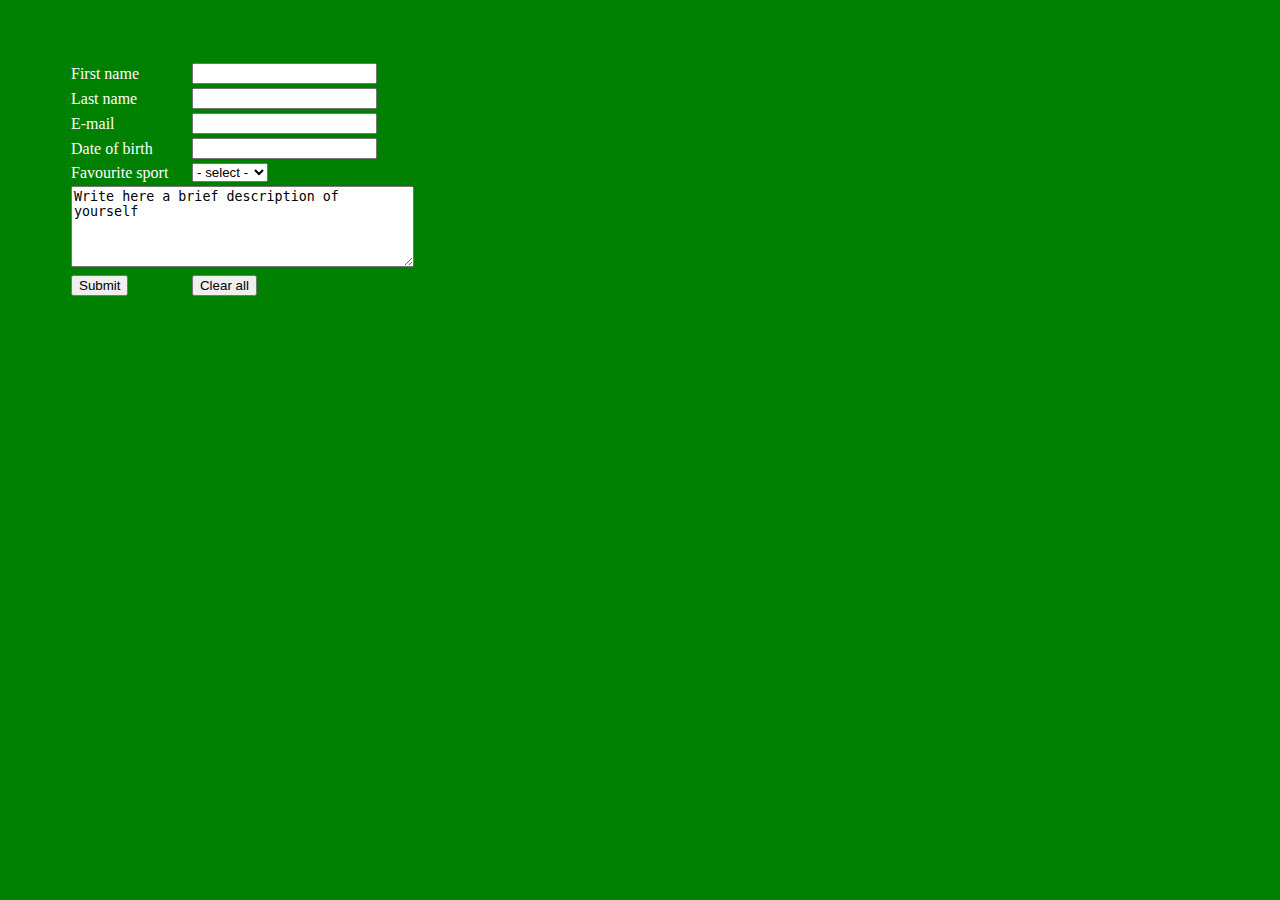
<file: 01-HTML-CSS-Basics/1.1-task 6- sing up/index.html>
<!DOCTYPE html>

<html lang="es">
	<head>
		<meta charset="UTF-8">
		<link rel="stylesheet" type="text/css" href="css/style.css">
		<title>Sign up task</title>
	
		<script type="text/javascript">

		function validate(){

		var fname=document.getElementById('fname').value;
		var lname=document.getElementById('lname').value;
		var email=document.getElementById('email').value;
		var birthday=document.getElementById('birthday').value;

		if (fname =="") {
			alert("Please, write your first name");
			return false;
		};
		if  (lname ==""){
			alert("Please, make sure you wrote your last name!")
			return false;
		};
		if  (email ==""){
			alert("Please, write your email")
			return false;
		};
		if  (birthday ==""){
			alert("Make sure you wrote your date of birth!")
			return false;
		};

		}
		</script>
	</head>
	<body>
		<div class="style_box">
		<form method="post">
			<table>
				<tr>
					<td>First name</td>
					<td><input type="text" name="first name" id="fname"></td>
				</tr>
				<tr>
					<td>Last name</td>
					<td><input type="text" name="last name" id="lname"></td>
				</tr>
				<tr>
					<td>E-mail</td>
					<td><input type="text" name="email" id="email"></td>
				</tr>
				<tr>
					<td>Date of birth</td>
					<td><input type="text" name="birthday" id="birthday"></td>
				</tr>
				<tr>
					<td>
						<label for="fs">Favourite sport</label> <br/>
					</td>
					<td>
						<select id="fs" name="fs">
  							<option value="" selected="selected">- select -</option>
 							<option value="football">Football</option>
 							<option value="voleyball">Voleyball</option>
							<option value="baseball">Baseball</option>
  							<option value="tennis">Tennis</option>
						</select>
					</td>
				</tr>
				<tr>
					<th colspan="2">
						<textarea name="bio" rows="5" cols="40">Write here a brief description of yourself</textarea>
				</th>
				</tr>
				<tr>
					<td><input type="submit" name="submit button" value="Submit" onclick="validate()"></td>
					<td><input type="reset" name="reset button" value="Clear all"></td>
				</tr>
			</table>
		</form>
	</div>
	</body>
</html>
</file>
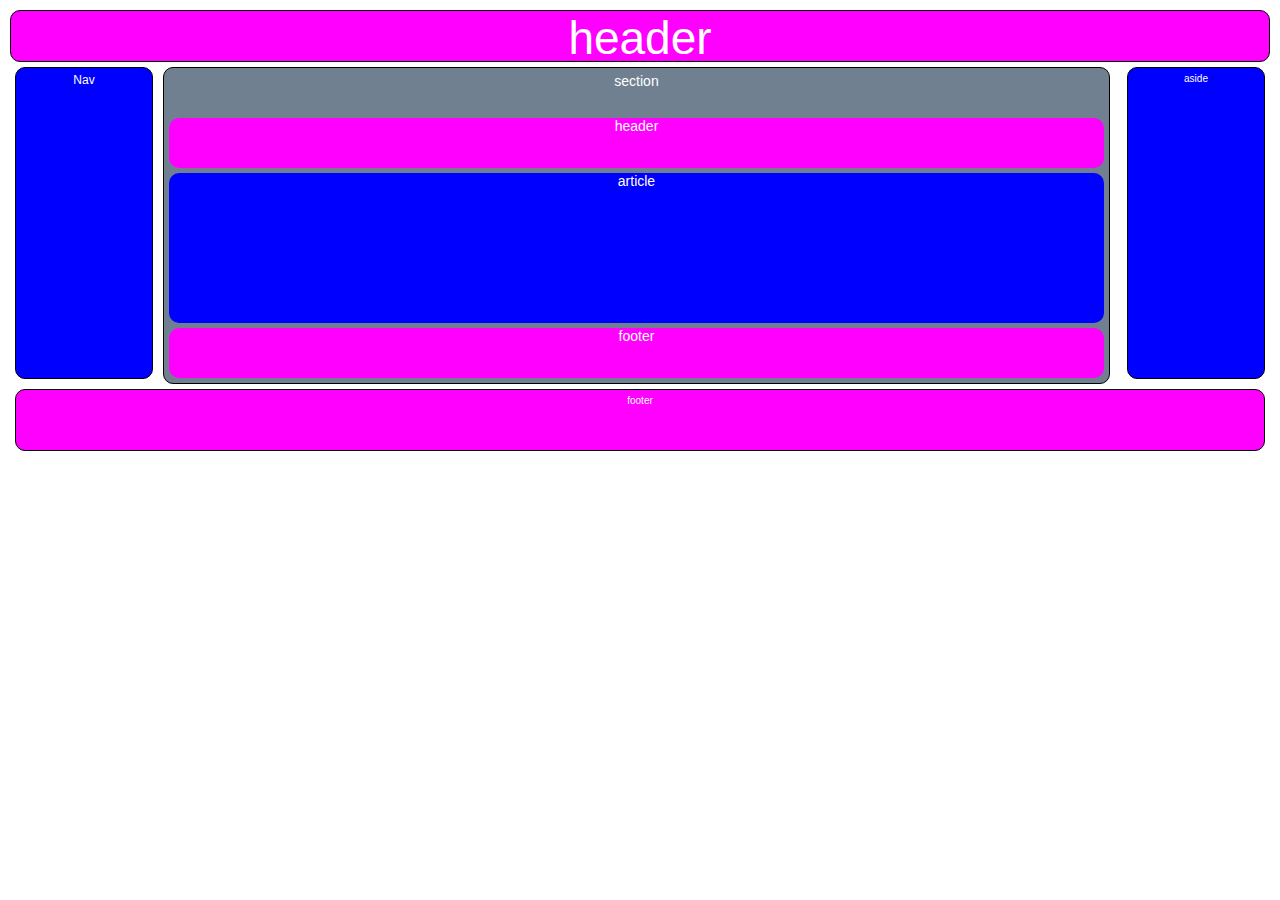
<file: 01-HTML-CSS-Basics/2.1-task 1/index.html>
<!DOCTYPE  html>
<html lang="es">
	<head>
		<meta charset="UTF-8">
		<link rel="stylesheet" type="text/css" href="css/style.css">
		<title> 2.1- task 1 - Structure</title>
	</head>
	<body>
		<header class="header">header</header>
		<nav class="navigation">Nav</nav>
		<section class="content">
			<div class="section" >section</div>
				<div class="header1">header</div>
				<div class="article">article</div>
				<div class="footer1">footer</div>
			</section>
		<aside class="sidebar">aside</aside>
		<footer class="footer">footer</footer>

	</body>
</html>
</file>
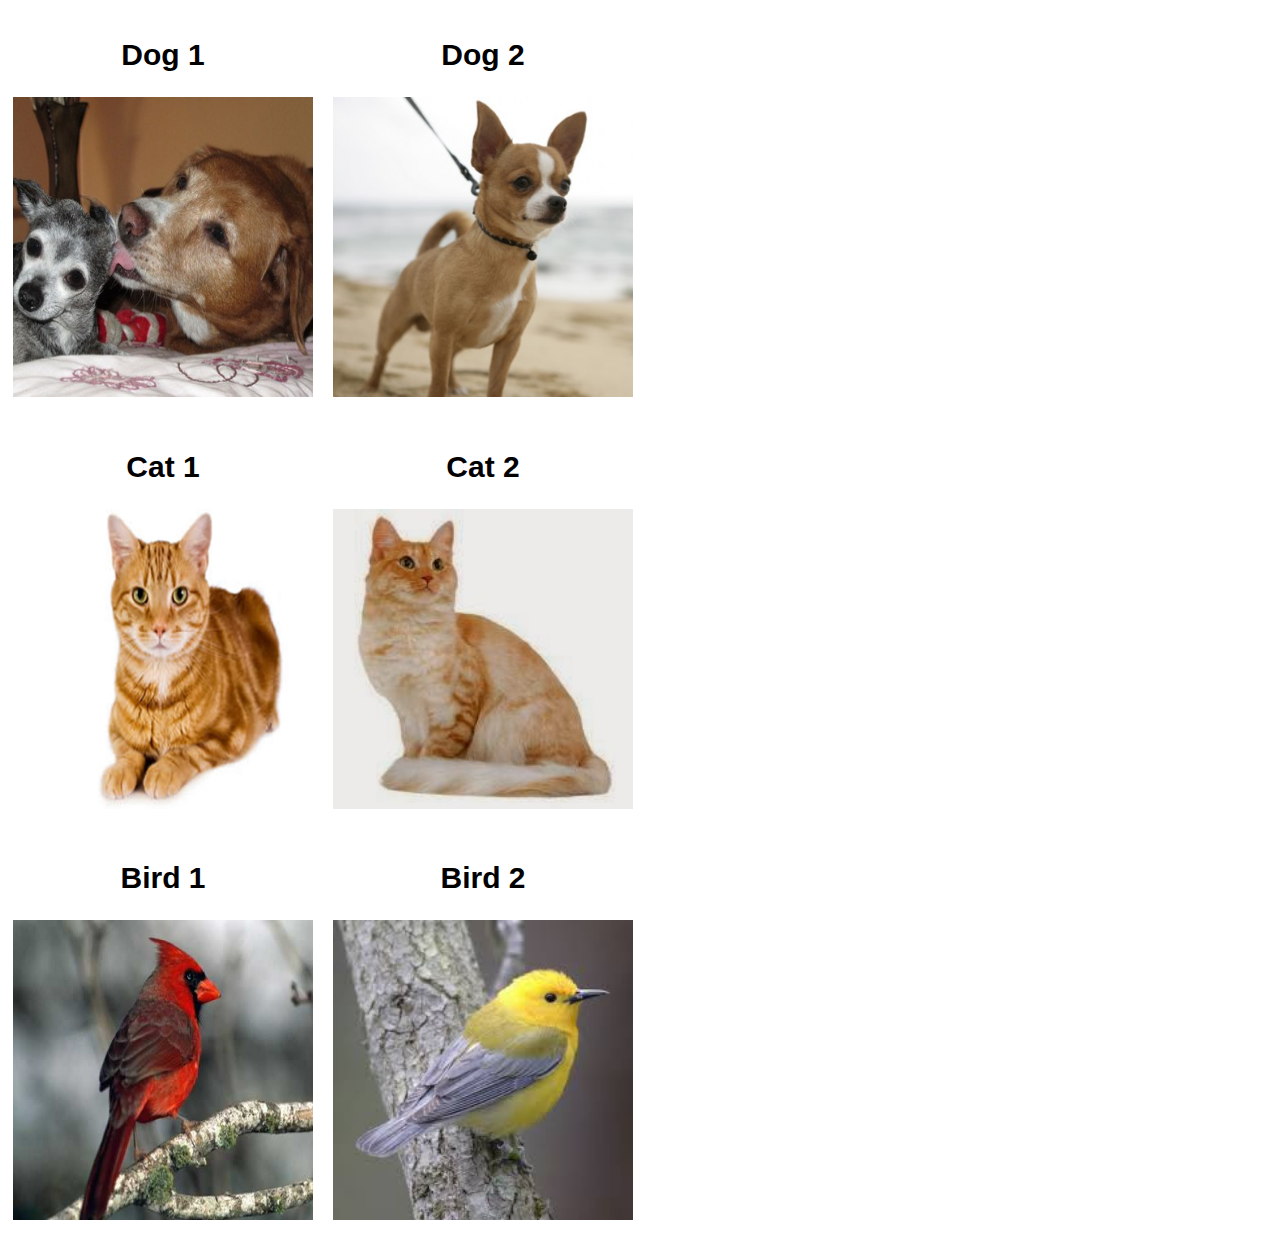
<file: 01-HTML-CSS-Basics/2.5 Layouts/index.html>
<!DOCTYPE html>
<html>
  <head>
    <meta charset="UTF-8" />
    <title>Layouts exercise</title>
    <meta name="description" content="layout task">
    <link href="css/styles.css" rel="stylesheet"  />
    <link rel='stylesheet' media='screen and (min-width: 701px) and (max-width: 900px)' href='css/medium.css' />
    <script type="text/javascript"></script>
  </head>
  <body>
    <table>
      <tr>
        <td>
          <div class="image">
            <h2>Dog 1</h2>
            <span class="roll" > DOG 1</span>
            <img class="img" alt="" src="images/dog 1.jpg">			
          </div>
          <div class="image">
            <h2>Dog 2</h2>
            <span class="roll" > DOG 2</span>
				    <img class="img" alt="" src="images/dog 2.jpg">
          </div>
        </td>
      </tr>
      <tr>  
        <td>
          <div class="image">
          <h2>Cat 1</h2>
          <span class="roll" > CAT 1</span>
          <img class="img" alt="" src="images/cat 1.jpg">
          </div>
          <div class="image">
           <h2>Cat 2</h2>
          <span class="roll" > CAT 2</span>
          <img class="img" alt="" src="images/cat 2.jpg">
      </td>
      <tr>
        <td>
          <div class="image">
            <h2>Bird 1</h2>
            <span class="roll" > BIRD 1</span>
            <img class="img" alt="" src="images/bird 1.jpg">
          </div>
          <div class="image">
            <h2>Bird 2</h2>
            <span class="roll" > BIRD 2</span>
            <img class="img" alt="" src="images/bird 2.jpg">
        </td>
      </tr>
      </tr>
  </body>
</html>
</file>
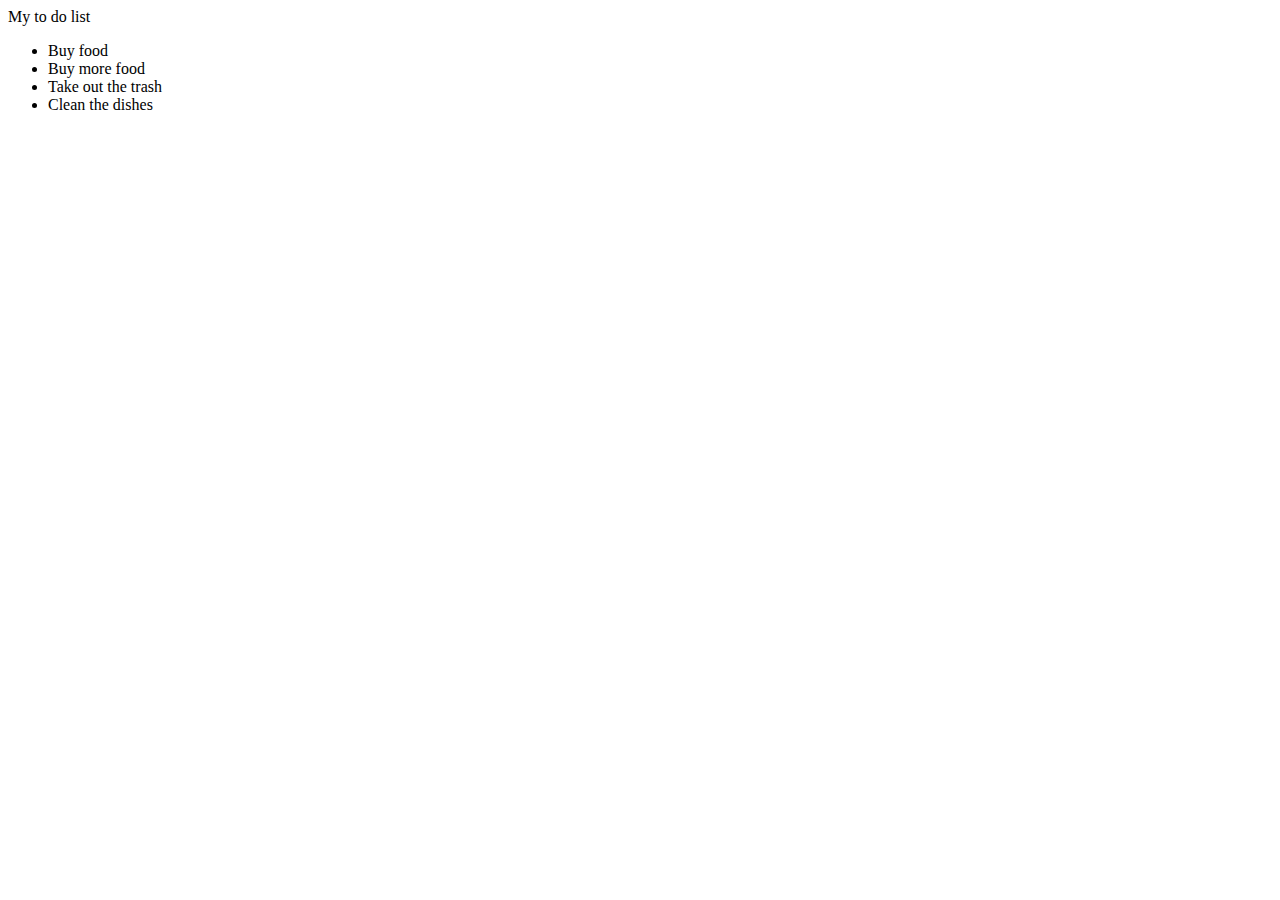
<file: 01-HTML-CSS-Basics/first.html>
<!DOCTYPE html>
<html>
    <head>
        <title>First HTML5 Page</title>
        <meta charset="UTF-8">
        <meta name="viewport" content="width=device-width, initial-scale=1.0">
    </head>
    <body>
        <header>
            My to do list
        </header>
        <div class="todo items">
            <ul>
            <li>Buy food</li>
            <li>Buy more food</li>
            <li>Take out the trash</li>
            <li>Clean the dishes</li>
        </ul>
        </div>
    </body>
</html>
</file>
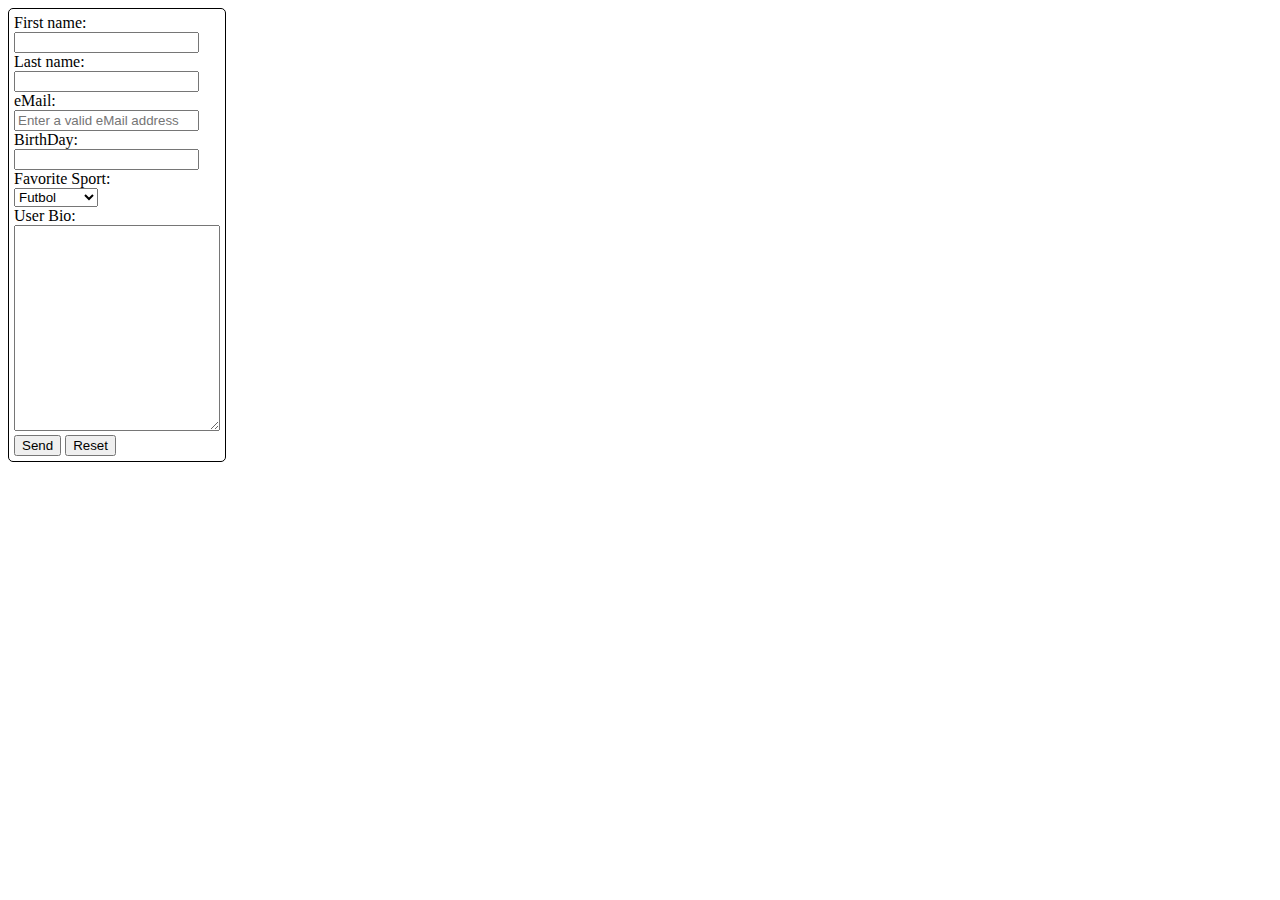
<file: 01-HTML-CSS-Basics/fourth.html>
<!DOCTYPE html>
<html>
    <head>
        <title>Fourth HTML5 Page</title>
        <meta charset="UTF-8">
        <meta name="viewport" content="width=device-width, initial-scale=1.0">
        <style>
            .formulario {
                border: 1px solid black;
                padding: 5px;
                width: fit-content;
                border-radius: 5px;
            }
            textarea {
                height: 200px;
                width: 200px;
            }
        </style>
    </head>
    <body>
        <div>
            <form class="formulario">
                First name: <br>
                <input type="text" name="fistName" required>
                <br>
                Last name: <br> 
                <input type="text" name="lastName" required>
                <br>
                eMail: <br> 
                <input type="email" name="email" required placeholder="Enter a valid eMail address">
                <br>
                BirthDay: <br>
                <input type="text" pattern="(0[1-9]|1[0-9]|2[0-9]|3[01]).(0[1-9]|1[012]).[0-9]{4}" name="date" value="" />
                <br>
                Favorite Sport: <br>
                <select>
                    <option>Futbol</option>
                    <option>Tennis</option>
                    <option>Basketball</option>
                    <option>Rugby</option>
                </select>
                <br>
                User Bio: <br>
                <textarea>
                </textarea>
                <br>
                <div class="botones">
                    <input type="submit" name="enviar" value="Send">
                    <input type="reset" name="reset" value="Reset">
                </div>
            </form>
        </div>
    </body>
</html>
</file>
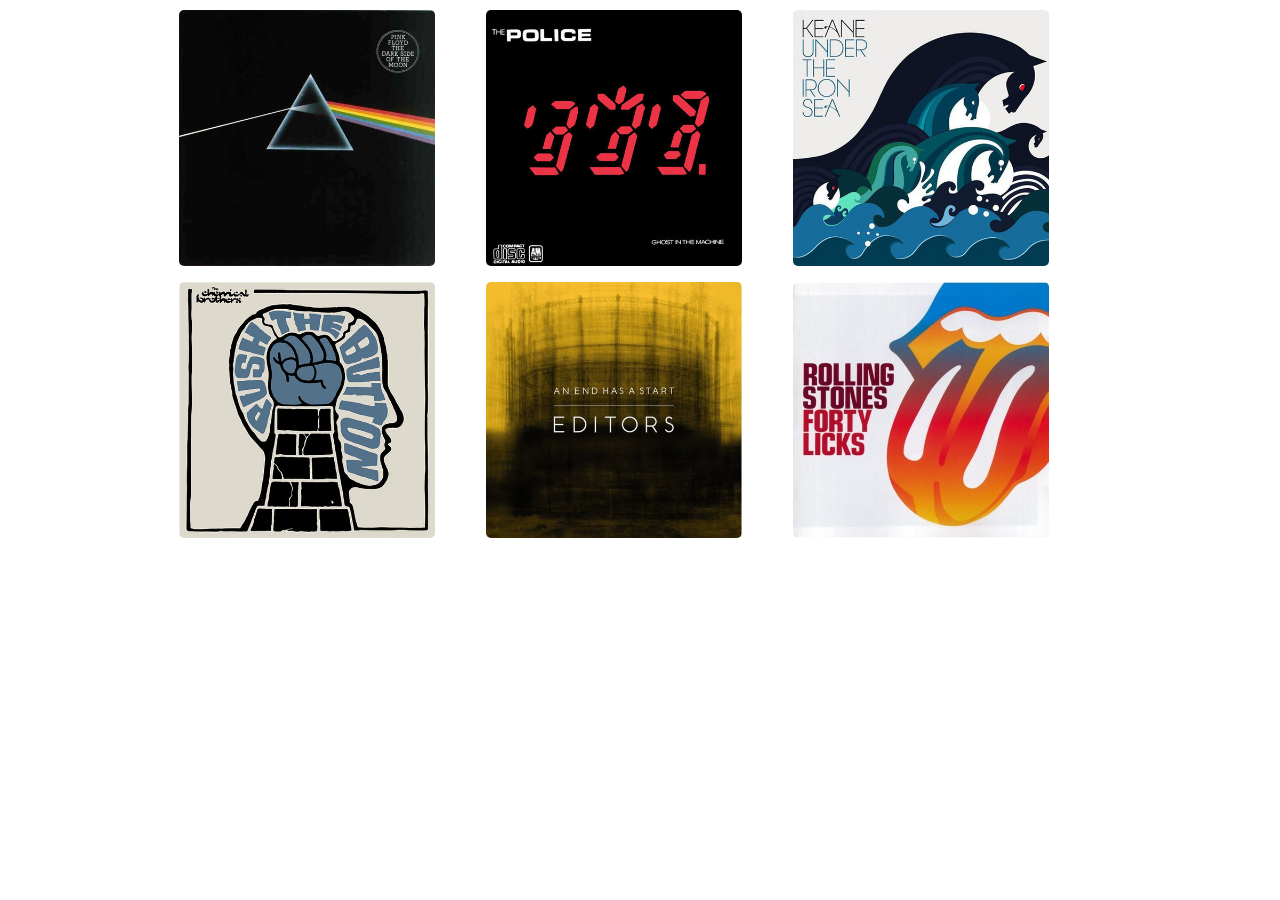
<file: 01-HTML-CSS-Basics/project-layout.html>
<!DOCTYPE html>
<html>
    <head>
        <title>TODO supply a title</title>
        <meta charset="UTF-8">
        <meta name="viewport" content="width=device-width, initial-scale=1.0">
        <link rel="stylesheet" href="css/normalize.css">
        <link rel="stylesheet" href="css/layout.css">
    </head>
    <body>
        <div class="container">
            <div class="column third">
                <div class="imgWrap">
                    <img src="img/pink.jpg" alt="imagen 1">
                    <p class="imgDescription">Pink Floyd - Dark Side of the Moon</p>
                </div>
            </div>

            <div class="column third">
                <div class="imgWrap">
                    <img src="img/police.jpg" alt="imagen 2">
                    <p class="imgDescription">The Police - Ghost in the Machine</p>
                </div>
            </div>

            <div class="column third">
                <div class="imgWrap">
                    <img src="img/keane.jpg" alt="imagen 2">
                    <p class="imgDescription">Keane - Under teh Iron Sea</p>
                </div>
            </div>
            
            <div class="column third">
                <div class="imgWrap">
                    <img src="img/chemicals.jpg" alt="imagen 4">
                    <p class="imgDescription">The Chemical Brothers - Push the Button</p>
                </div>
            </div>

            <div class="column third">
                <div class="imgWrap">
                    <img src="img/editors.jpg" alt="imagen 5">
                    <p class="imgDescription">Editors - An End Has a Star</p>
                </div>
            </div>

            <div class="column third">
                <div class="imgWrap">
                    <img src="img/stones.jpg" alt="imagen 6">
                    <p class="imgDescription">Rolling Stones - Forty Licks</p>
                </div>
            </div>
        </div>
    </body>
</html>
</file>
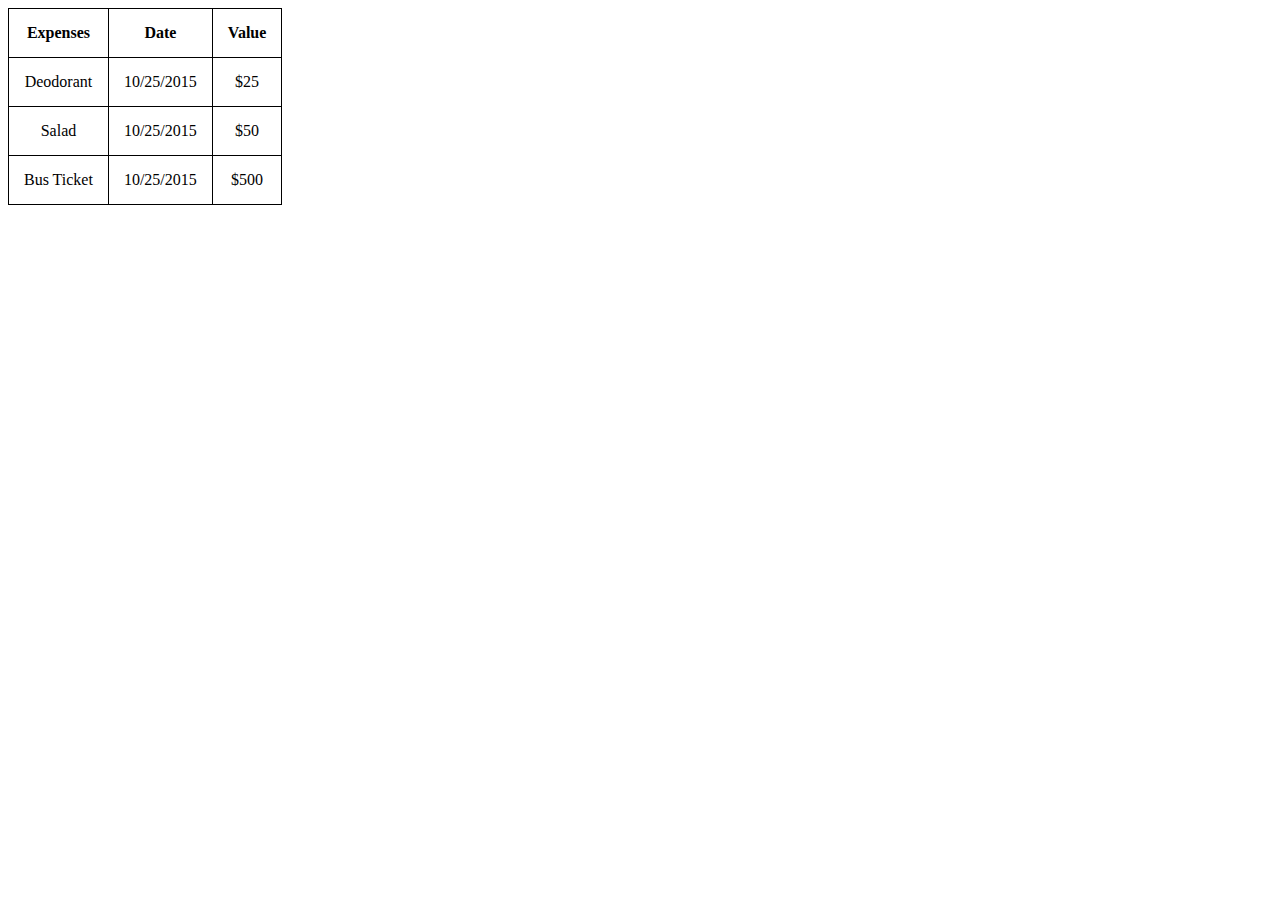
<file: 01-HTML-CSS-Basics/second.html>
<!DOCTYPE html>
<html>
    <head>
        <title>Second HTML5 Page</title>
        <meta charset="UTF-8">
        <meta name="viewport" content="width=device-width, initial-scale=1.0">
        <style>
            table, th, td {
                text-align: center;
                border: 1px solid black;
                border-collapse: collapse;
            }
            th, td {
                padding: 15px;
            }
            
        </style>
    </head>
    <body>
        <div>
            <table>
                <tr>
                    <th>Expenses</th>
                    <th>Date</th>
                    <th>Value</th>
                </tr>
                <tr>
                    <td>Deodorant</td>
                    <td>10/25/2015</td>
                    <td>$25</td>
                </tr>
                <tr>
                    <td>Salad</td>
                    <td>10/25/2015</td>
                    <td>$50</td>
                </tr>
                <tr>
                    <td>Bus Ticket</td>
                    <td>10/25/2015</td>
                    <td>$500</td>
                </tr>
            </table>
        </div>
    </body>
</html>
</file>
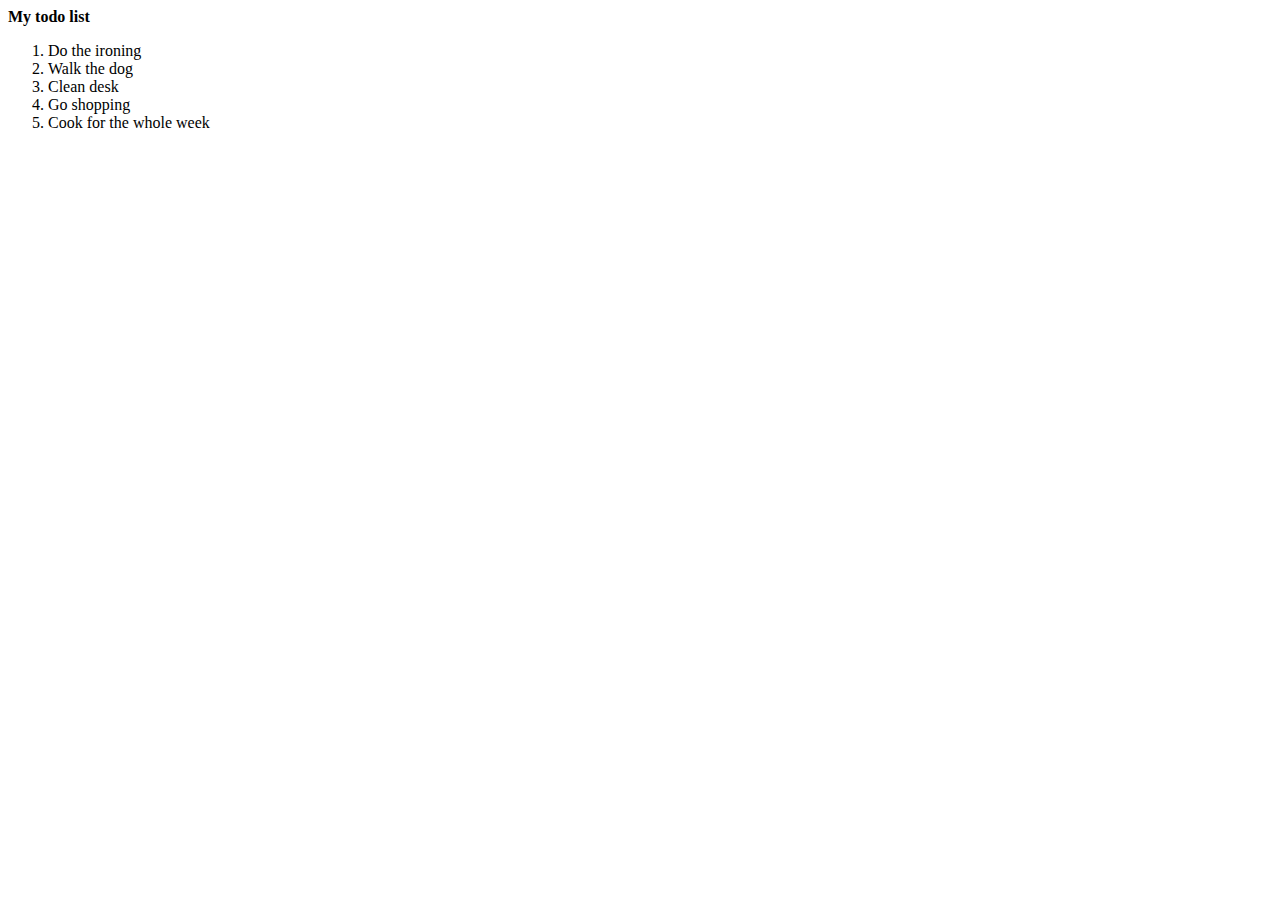
<file: 01-HTML-CSS-Basics/Task 2.html>
<!DOCTYPE html>
<html>
	<head>
	<title>task 2 - My todo list</title>
		<header><strong>My todo list</strong></header>
			<ol>
				<li>Do the ironing</li>
				<li>Walk the dog</li>
				<li>Clean desk</li>
				<li>Go shopping</li>
				<li>Cook for the whole week</li>
			</ol>
	</head>
</html>
</file>
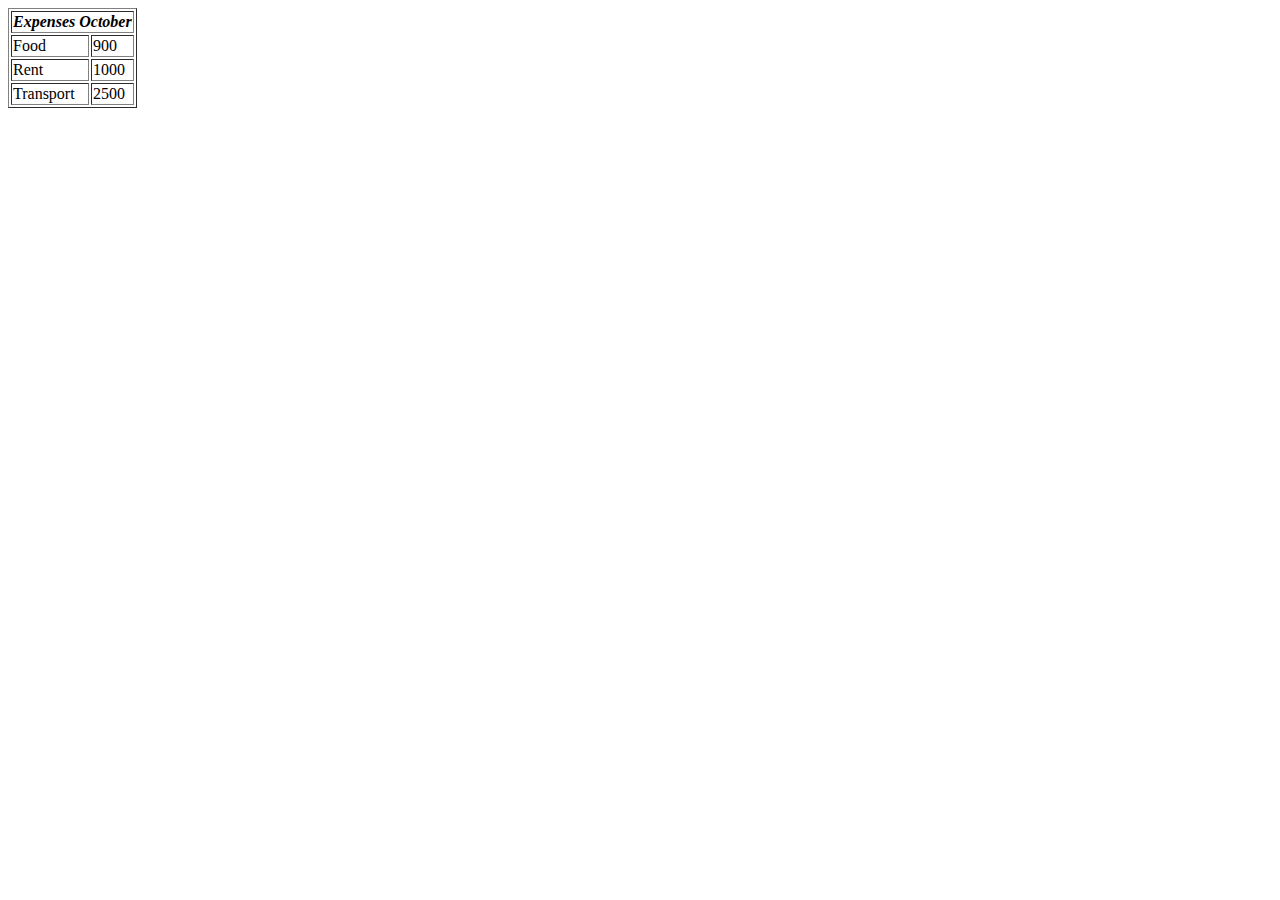
<file: 01-HTML-CSS-Basics/task 4.html>
<!DOCTYPE html>
<html>
	<head>
		<title>task 4 - Expenses</title>
	</head>
	<body>
		<table border="1">
			<thead>
				<tr>
					<th colspan="3"><em>Expenses October</em></th>
				</tr>
			</thead>
		<tbody>
			<tr>
				<td>Food</td>
				<td>900</td>
			</tr>
			<tr>
				<td>Rent</td>
				<td>1000</td>
			</tr>
			<tr>
				<td>Transport</td>
				<td>2500</td>
			</tr>
		</tbody>
		</table>
	</body>
</html>
</file>
<file: 01-HTML-CSS-Basics/1.1-task 6- sing up/css/style.css>
body{
	background-color: green;
}
.style_box {
	background: green;
	width: 300px;
	height: 300px;
	margin: 30px;
	padding: 30px;
	color: white;
	border-radius: 2px;
}
</file>
<file: 01-HTML-CSS-Basics/2.1-task 1/css/style.css>
* {
	margin: 5px;
	font-size: 14px;
	font-family: Arial, Verdana;
	color:white;
}
header{
	height: 50px;
	background-color: magenta;
	border:1px solid black;
	margin: auto;
	margin-top: 15;
	margin-bottom: 20;
	padding: 20;
	text-align: center;
	border-radius: 10px 10px 10px 10px;
}
nav {
	float: left;
	position: relative;
	float: left;
	width: 10%;
	min-height: 300px;
	background-color: 	blue;
	border: 1px solid black;
	border-radius: 10px 10px 10px 10px;
	padding: 5px;
	text-align: center;
}
footer {
	height: 50px;
	background-color: magenta;
	border: 1px solid black;
	border-radius: 10px 10px 10px 10px;
	margin-top: 300px;
	padding: 5px;
	text-align: center;
	float:none;
	clear: both;

}
section {
	float: left;
	width: 75%;
	min-height: 300px;
	text-align: center;
	background-color: #708090;
	border: 1px solid black;
	border-radius: 10px 10px 10px 10px;

}
aside {
	float: right;
	position: relative;
	width: 10%;
	min-height: 300px;
	background-color: 	blue;
	border: 1px solid black;
	border-radius: 10px 10px 10px 10px;
	padding: 5px;
	text-align: center;

}
.section {
	height: 40px;
	border-radius: 10px 10px 10px 10px;
}
.header1 {
	height: 50px;
	background-color: 	magenta;
	border-radius: 10px 10px 10px 10px;
}
.article {
	height: 150px;
	background-color: 	blue;
	border-radius: 10px 10px 10px 10px;
}
.footer1 {
	height: 50px;
	background-color: 	magenta;
	border-radius: 10px 10px 10px 10px;

}
.header {
	font-size: 46px;
}
.footer {
	font-size: 10px;
}
.content {
	font-size: 14px;
}
.navigation {
	font-size: 12px;
	background-color: blue;
}
.sidebar {
	font-size: 10px;
}
</file>
<file: 01-HTML-CSS-Basics/2.5 Layouts/css/styles.css>
body {
	margin: 0; 
	padding: 0;
}

h2 {
	font-size: 30px; 
	font-family: Helvetica;
	text-align: center;
}

.image {
	float: left;
	padding: 10px;
}

span.roll {
	background: #778899;
	font-size: 50px;
    height: 300px;
    opacity: 0;
    position: absolute;
    width: 300px;

} 
span.roll:hover {
	color: #FFFFFF;
	opacity: 0.5;
}

img {
	height: 300px;
	width: 300px;
}
</file>
<file: 01-HTML-CSS-Basics/2.5 Layouts/css/medium.css>
@media screen {
  body {
    width: 75%;
  }
}
#sidebar ul li a {
  color: #900;
  text-decoration: none;
  padding: 3px 0; 
  display: block;
}
</file>
<file: 01-HTML-CSS-Basics/css/layout.css>
.container {
    margin: 0 auto;
    max-width: 48rem;
    width: 90%;
}

@media (min-width: 100px) and (max-width: 1000px){
    html { font-size: 120%; }
    .column {
        float: left;
    }
    .column.third {margin-bottom: 200px; margin-top: 10px; margin-left: 10px; margin-right: 10px;}
}


@media (min-width: 1001px) {
    html { font-size: 120%; }
    .column {
        float: left;
    }
    .column.third { width: 33.3%; margin-bottom: 200px; margin-top: 10px;}
}

img {
    height: 256px;
    width: 256px;
    border-radius: 5px;
}

.imgWrap {
    position: relative;
    height: 62px;
    width: 256px;
}

.imgDescription {
    position: absolute;
    top: -19px;
    bottom: 0;
    left: 0;
    right: 0;
    background: rgba(100, 106, 100, 0.90);
    color: #fff;

    border-radius: 5px;

    visibility: hidden;
    opacity: 0;

}


.imgWrap:hover .imgDescription {
    visibility: visible;
    opacity: 1;
}

p {
    text-align: center;
}
</file>
